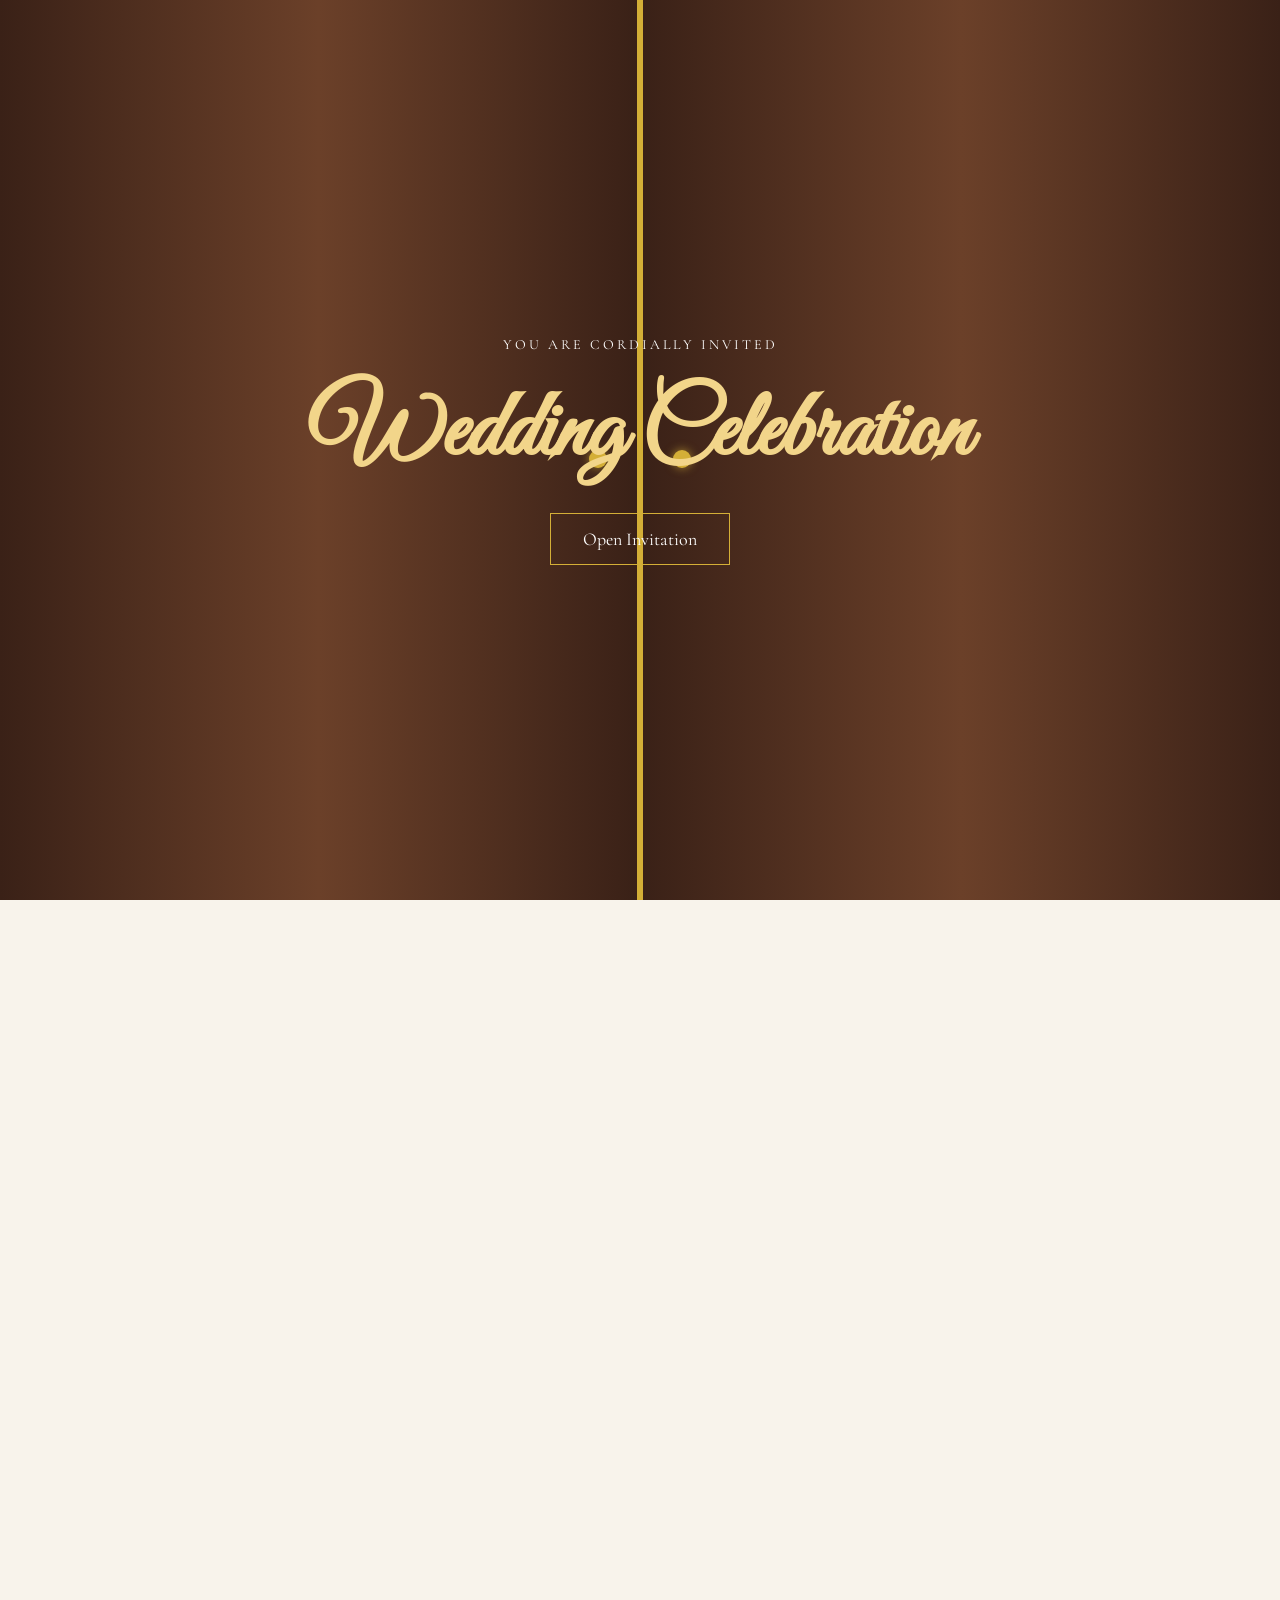
<file: index.html>
<!doctype html>
<html lang="en">
  <head>
    <meta charset="UTF-8" />
    <meta name="viewport" content="width=device-width, initial-scale=1.0" />
    <title>Raza Hussain | Wedding Invitation</title>

    <link rel="stylesheet" href="style.css" />

    <!-- Google Fonts -->
    <link rel="preconnect" href="https://fonts.googleapis.com" />
    <link rel="preconnect" href="https://fonts.gstatic.com" crossorigin />
    <link
      href="https://fonts.googleapis.com/css2?family=Cormorant+Garamond:wght@400;500;600;700&family=Great+Vibes&display=swap"
      rel="stylesheet"
    />

    <!-- Cloudflare Web Analytics -->
     <script type='module' src='https://static.cloudflareinsights.com/beacon.min.js' data-cf-beacon='{"token": "5b77399fd44240279459cece7565465b"}'></script><!-- End Cloudflare Web Analytics -->
 
    </head>

  <body>
    <!-- ===== OPENING DOOR ===== -->
    <section class="door-screen" id="doorScreen">
      <div class="door door-left"></div>
      <div class="door door-right"></div>

      <div class="door-content">
        <p class="small-text">You are cordially invited</p>
        <h1>Wedding Celebration</h1>
        <button id="openInvitation">Open Invitation</button>
      </div>
    </section>

    <!-- ===== MAIN INVITATION ===== -->
    <main class="invitation" id="invitation">
      <!-- HERO -->
      <section class="hero">
        <div class="hero-ornament top-ornament">❦</div>

        <p class="small-text">Together with his family</p>

        <div class="couple-name">
          <span class="groom-name">Raza Hussain</span>
        </div>

        <div class="hero-divider">
          <span></span>
          <b>✦</b>
          <span></span>
        </div>

        <p class="date">08 October 2026</p>

        <p class="invitation-text">
          Request the pleasure of your company
          <br />
          at his wedding celebration.
        </p>

        <div class="hero-ornament bottom-ornament">❦</div>
      </section>

      <!-- WEDDING EVENTS -->
      <section class="events">
        <h2>Wedding Events</h2>

        <div class="event-container">
          <div class="event-card">
            <h3>Mehndi</h3>
            <p>Wednesday, 07 October 2026</p>
            <p>7:00 PM</p>
            <p>Haideri House, Gaggoo Mandi</p>
          </div>

          <div class="event-card">
            <h3>Baraat</h3>
            <p>Thursday, 08 October 2026</p>
            <p>12:00 PM</p>
            <p>Le Grand Chalet Event Complex, Lahore</p>
          </div>

          <div class="event-card">
            <h3>Walima</h3>
            <p>Friday, 09 October 2026</p>
            <p>1:00 PM</p>
            <p>Tiwana Palace, Gaggoo Mandi</p>
          </div>
        </div>
      </section>

      <!-- COUNTDOWN -->
      <section class="countdown-section">
        <h2>"Countdown"</h2>

        <div class="countdown">
          <div><span id="days">00</span><small>Days</small></div>
          <div><span id="hours">00</span><small>Hours</small></div>
          <div><span id="minutes">00</span><small>Minutes</small></div>
          <div><span id="seconds">00</span><small>Seconds</small></div>
        </div>
      </section>

      <!-- SPECIAL MESSAGE -->
      <section class="message">
        <h2>A Special Day</h2>
        <p>Two hearts, two families, and one beautiful beginning.</p>
        <p>Your presence will make our celebration even more special.</p>
      </section>

      <!-- MEHNDI LOCATION -->
      <section class="location">
        <h2>Mehndi</h2>
        <h3>Haideri House</h3>
        <p>Gaggoo Mandi, Punjab, Pakistan</p>

        <!-- TODO: add the Haideri House Google Maps link -->
        <a
          href="https://maps.app.goo.gl/Ha9Fq1Nm7N72fEV47"
          class="map-button"
          target="_blank"
          rel="noopener noreferrer"
        >
          View Location
        </a>
      </section>

      <!-- WALIMA LOCATION -->
      <section class="location">
        <h2>Walima</h2>
        <h3>Tiwana Palace</h3>
        <p>Gaggoo Mandi, Punjab, Pakistan</p>

        <a
          href="https://maps.app.goo.gl/jGCMCQm7SySAF8Jg6"
          class="map-button"
          target="_blank"
          rel="noopener noreferrer"
        >
          View Location
        </a>
      </section>

      <!-- BARAAT LOCATION -->
      <section class="location">
        <h2>Baraat</h2>
        <h3>Le Grand Chalet Event Complex</h3>
        <p>Lahore, Punjab, Pakistan</p>

        <a
          href="https://maps.app.goo.gl/bRdjHGb6JzBUaKu18"
          class="map-button"
          target="_blank"
          rel="noopener noreferrer"
        >
          View Location
        </a>
      </section>

      <!-- CONTACT / RSVP -->
      <section class="rsvp">
        <h2>We'd Love To See You</h2>

        <p>
          For any queries or to confirm your attendance, please feel free to
          contact us.
        </p>

        <div class="contact-buttons">
          <a
            href="https://wa.me/923236295460"
            class="rsvp-button"
            target="_blank"
            rel="noopener noreferrer"
          >
            Contact Sajjad Hussain
          </a>

          <a
            href="https://wa.me/923014628798"
            class="rsvp-button"
            target="_blank"
            rel="noopener noreferrer"
          >
            Contact Raza Hussain
          </a>
        </div>
      </section>

      <!-- FOOTER -->
      <footer>
        <p>With love,</p>
        <h2>Raza Hussain</h2>
        <p>© 2026</p>
      </footer>
    </main>

    <!-- BACKGROUND MUSIC -->
    <audio id="weddingMusic" loop>
      <source src="music/wedding.mp3" type="audio/mpeg" />
    </audio>

    <script src="script.js"></script>
  </body>
</html>
</file>
<file: style.css>
/* =================================
   BASIC RESET
================================= */

* {
  margin: 0;
  padding: 0;
  box-sizing: border-box;
}

html {
  scroll-behavior: smooth;
}

body {
  font-family: "Cormorant Garamond", serif;
  background: #f8f3eb;
  color: #3d3028;
}

/* =================================
   DOOR SCREEN
================================= */

.door-screen {
  position: fixed;
  inset: 0;
  z-index: 1000;
  display: flex;
  justify-content: center;
  align-items: center;
  overflow: hidden;
  background: #201712;
}

.door {
  position: absolute;
  top: 0;
  width: 50%;
  height: 100%;
  background: linear-gradient(90deg, #3a2117, #6b4029, #3a2117);
  transition: transform 2s cubic-bezier(0.77, 0, 0.18, 1);
}

.door-left {
  left: 0;
  border-right: 3px solid #d4af37;
}

.door-right {
  right: 0;
  border-left: 3px solid #d4af37;
}

/* Door handles */
.door-left::after,
.door-right::after {
  content: "";
  position: absolute;
  top: 50%;
  width: 18px;
  height: 18px;
  border-radius: 50%;
  background: #d4af37;
  box-shadow: 0 0 10px rgba(212, 175, 55, 0.7);
}

.door-left::after {
  right: 30px;
}

.door-right::after {
  left: 30px;
}

/* =================================
   DOOR CONTENT
================================= */

.door-content {
  position: relative;
  z-index: 5;
  text-align: center;
  color: #fff;
  transition:
    opacity 0.8s ease,
    transform 0.8s ease;
}

.door-content h1 {
  font-family: "Great Vibes", cursive;
  font-size: clamp(3rem, 8vw, 6rem);
  color: #f2d58a;
  margin: 20px 0;
}

.small-text {
  letter-spacing: 3px;
  text-transform: uppercase;
  font-size: 14px;
}

#openInvitation {
  padding: 14px 32px;
  border: 1px solid #d4af37;
  background: transparent;
  color: white;
  font-family: inherit;
  font-size: 18px;
  cursor: pointer;
  transition: 0.3s;
}

#openInvitation:hover {
  background: #d4af37;
  color: #241811;
}

/* =================================
   DOOR OPEN ANIMATION
================================= */

.door-screen.open {
  pointer-events: none;
  background: transparent;
  transition: background 2s ease;
}

.door-screen.open .door-left {
  transform: translateX(-100%);
}

.door-screen.open .door-right {
  transform: translateX(100%);
}

.door-screen.open .door-content {
  opacity: 0;
  transform: scale(0.8);
}

/* =================================
   INVITATION
================================= */

.invitation {
  min-height: 100vh;
  opacity: 0;
  visibility: hidden;
  transition: opacity 1.5s ease;
}

.invitation.show {
  opacity: 1;
  visibility: visible;
}

/* =================================
   SHARED SECTION STYLES
================================= */

section:not(.hero):not(.door-screen) {
  padding: 90px 20px;
  text-align: center;
}

section h2 {
  font-family: "Great Vibes", cursive;
  font-size: 55px;
  font-weight: 400;
  color: #684535;
  margin-bottom: 40px;
}

/* =================================
   HERO
================================= */

.hero {
  position: relative;
  min-height: 100vh;
  padding: 80px 25px;
  display: flex;
  flex-direction: column;
  justify-content: center;
  align-items: center;
  text-align: center;
  overflow: hidden;
  background: radial-gradient(
    circle at center,
    #fffdf8 0%,
    #f8f0e4 70%,
    #f1e4d3 100%
  );
}

/* Decorative borders */
.hero::before,
.hero::after {
  content: "";
  position: absolute;
  pointer-events: none;
}

.hero::before {
  inset: 22px;
  border: 1px solid rgba(184, 149, 60, 0.45);
}

.hero::after {
  inset: 30px;
  border: 1px solid rgba(184, 149, 60, 0.18);
}

/* Ornaments */
.hero-ornament {
  font-family: "Cormorant Garamond", serif;
  color: #b8953c;
  font-size: 34px;
  line-height: 1;
}

.top-ornament {
  margin-bottom: 20px;
}

.bottom-ornament {
  margin-top: 30px;
  transform: rotate(180deg);
  opacity: 0.75;
}

/* Couple names */
.couple-name {
  display: flex;
  flex-direction: column;
  align-items: center;
  justify-content: center;
  font-family: "Great Vibes", cursive;
  color: #684535;
  line-height: 1;
}

/* Space between the small intro text and the names (script swashes rise high) */
.hero .small-text {
  margin-bottom: 40px;
}

/* Groom name is intentionally larger than the bride name */
.groom-name {
  font-size: clamp(4rem, 9vw, 7rem);
  padding-top: 0.15em; /* room for tall script ascenders like the "H" */
}

.ampersand {
  font-family: "Cormorant Garamond", serif;
  font-size: clamp(1.8rem, 3vw, 2.5rem);
  margin: 14px 0;
}

.bride-name {
  font-size: clamp(3rem, 7vw, 5.5rem);
}

/* Divider */
.hero-divider {
  display: flex;
  align-items: center;
  justify-content: center;
  gap: 12px;
  width: min(350px, 70%);
  margin: 30px 0 18px;
}

.hero-divider span {
  height: 1px;
  flex: 1;
  background: linear-gradient(to right, transparent, #b8953c);
}

.hero-divider span:last-child {
  background: linear-gradient(to left, transparent, #b8953c);
}

.hero-divider b {
  font-size: 13px;
  font-weight: 400;
  color: #b8953c;
}

/* Date & text */
.hero .date {
  margin: 0;
  font-size: 21px;
  letter-spacing: 4px;
  color: #684535;
}

.invitation-text {
  margin-top: 18px;
  max-width: 600px;
  font-size: 20px;
  line-height: 1.7;
  color: #684535;
}

/* =================================
   EVENTS
================================= */

.events {
  background: #fffaf3;
}

.event-container {
  max-width: 1000px;
  margin: auto;
  display: grid;
  grid-template-columns: repeat(3, 1fr);
  gap: 25px;
}

.event-card {
  padding: 40px 25px;
  border: 1px solid #d9c6a8;
  background: #fdf8f0;
  transition: transform 0.3s;
}

.event-card:hover {
  transform: translateY(-8px);
}

.event-card h3 {
  font-size: 30px;
  color: #684535;
  margin-bottom: 20px;
}

.event-card p {
  margin: 8px;
  font-size: 18px;
}

/* =================================
   COUNTDOWN
================================= */

.countdown-section {
  background: #684535;
  color: white;
}

.countdown-section h2 {
  color: #f4d992;
}

.countdown {
  display: flex;
  justify-content: center;
  gap: 25px;
  flex-wrap: wrap;
}

.countdown div {
  min-width: 100px;
  padding: 20px;
  border: 1px solid #d4af37;
}

.countdown span {
  display: block;
  font-size: 45px;
}

.countdown small {
  text-transform: uppercase;
  letter-spacing: 2px;
}

/* =================================
   MESSAGE
================================= */

.message {
  background: #f8f0e5;
}

.message p {
  max-width: 650px;
  margin: 15px auto;
  font-size: 21px;
  line-height: 1.7;
}

/* =================================
   LOCATION
================================= */

.location {
  background: #fffaf3;
}

.location h3 {
  font-size: 32px;
  margin-bottom: 10px;
}

.location p {
  font-size: 19px;
  margin-bottom: 25px;
}

/* =================================
   BUTTONS
================================= */

.map-button,
.rsvp-button {
  display: inline-block;
  padding: 14px 30px;
  background: #684535;
  color: white;
  text-decoration: none;
  transition: 0.3s;
}

.map-button:hover,
.rsvp-button:hover {
  background: #b8953c;
}

/* =================================
   RSVP / CONTACT
================================= */

.rsvp {
  background: linear-gradient(rgba(104, 69, 53, 0.9), rgba(104, 69, 53, 0.9));
  color: white;
}

.rsvp h2 {
  color: #f4d992;
}

.contact-buttons {
  display: flex;
  justify-content: center;
  align-items: center;
  gap: 18px;
  flex-wrap: wrap;
  margin-top: 30px;
}

.contact-buttons .rsvp-button {
  min-width: 220px;
  text-align: center;
}

/* =================================
   FOOTER
================================= */

footer {
  padding: 60px 20px;
  text-align: center;
  background: #201712;
  color: white;
}

footer h2 {
  font-family: "Great Vibes", cursive;
  color: #f4d992;
  margin: 15px 0;
}

/* =================================
   MOBILE
================================= */

@media (max-width: 700px) {
  section h2 {
    font-size: 45px;
  }

  /* Hero */
  .hero {
    padding: 70px 20px;
  }

  .hero::before {
    inset: 15px;
  }

  .hero::after {
    inset: 21px;
  }

  .top-ornament {
    margin-bottom: 15px;
  }

  .hero .date {
    font-size: 18px;
    letter-spacing: 3px;
  }

  .invitation-text {
    font-size: 18px;
  }

  .hero-divider {
    width: 75%;
  }

  /* Events */
  .event-container {
    grid-template-columns: 1fr;
  }

  /* Countdown */
  .countdown {
    gap: 10px;
  }

  .countdown div {
    min-width: 75px;
    padding: 15px 8px;
  }

  .countdown span {
    font-size: 32px;
  }

  /* Contact */
  .contact-buttons {
    flex-direction: column;
  }

  .contact-buttons .rsvp-button {
    width: min(85%, 300px);
    min-width: unset;
  }
}
</file>
